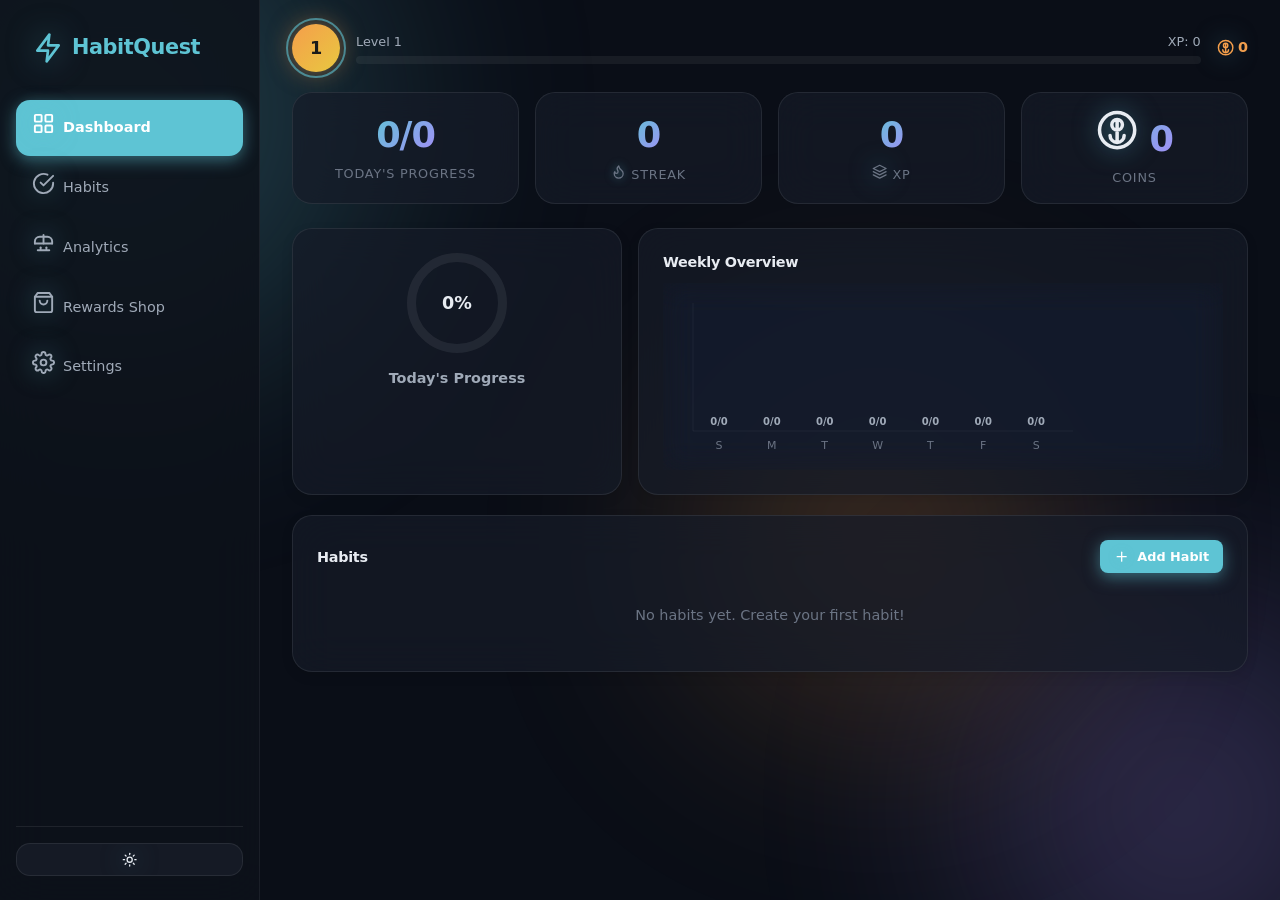
<file: index.html>
<!DOCTYPE html>
<html lang="en" dir="ltr" data-theme="dark">
    <head>
    <!-- ============================================================ -->
    <!-- 1. الأساسيات (Character Encoding, Viewport, Title)            -->
    <!-- ============================================================ -->
    <meta charset="UTF-8">
    <meta name="viewport" content="width=device-width, initial-scale=1.0, maximum-scale=5.0, viewport-fit=cover">
    <title>HabitQuest – Gamified Habit Tracker for Daily Goals &amp; Productivity</title>

    <!-- ============================================================ -->
    <!-- 2. تحسينات محركات البحث (SEO الأساسية)                       -->
    <!-- ============================================================ -->
    <meta name="description" content="HabitQuest is a free gamified habit tracker that helps you build daily routines, earn XP, level up, and stay motivated. Track habits, monitor streaks, and achieve your goals with rewards.">
    <meta name="keywords" content="habit tracker, gamified habit tracker, daily goals, productivity, self-improvement, streak tracker, XP, level up, rewards, habit building, routine planner, goal setting">
    <meta name="author" content="hadjer-ai-web">
    <meta name="robots" content="index, follow">
    <meta name="language" content="en">
    <meta name="revisit-after" content="7 days">
    <meta name="copyright" content="2026 HabitQuest">

    <!-- ============================================================ -->
    <!-- 3. الرابط الأساسي (Canonical) + الملفات التنظيمية            -->
    <!-- ============================================================ -->
    <link rel="canonical" href="https://habitquest-705.pages.dev/">
    <link rel="sitemap" type="application/xml" title="Sitemap" href="sitemap.xml">

    <!-- ============================================================ -->
    <!-- 4. ألوان الوضع (Theme Color)                                  -->
    <!-- ============================================================ -->
    <meta name="theme-color" content="#0a0e17" media="(prefers-color-scheme: dark)">
    <meta name="theme-color" content="#f5f6f8" media="(prefers-color-scheme: light)">

    <!-- ============================================================ -->
    <!-- 5. Open Graph (فيسبوك، واتساب، لينكد إن، تليجرام)            -->
    <!-- ============================================================ -->
    <meta property="og:type" content="website">
    <meta property="og:title" content="HabitQuest – Gamified Habit Tracker">
    <meta property="og:description" content="Track your habits with gamification: earn XP, level up, and unlock rewards. Start building better habits today!">
    <meta property="og:url" content="https://habitquest-705.pages.dev/">
    <meta property="og:image" content="https://habitquest-705.pages.dev/og-image.png">
    <meta property="og:image:width" content="1200">
    <meta property="og:image:height" content="630">
    <meta property="og:site_name" content="HabitQuest">
    <meta property="og:locale" content="en_US">

    <!-- ============================================================ -->
    <!-- 6. Twitter Cards                                             -->
    <!-- ============================================================ -->
    <meta name="twitter:card" content="summary_large_image">
    <meta name="twitter:title" content="HabitQuest – Gamified Habit Tracker">
    <meta name="twitter:description" content="Earn XP, level up, and build habits with HabitQuest. Your gamified daily routine companion.">
    <!-- ✅ تم التعديل: تغيير رابط الصورة إلى الرابط الجديد -->
    <meta name="twitter:image" content="https://habitquest-705.pages.dev/og-image.png">
    <meta name="twitter:site" content="@habitquest">

    <!-- ============================================================ -->
    <!-- 7. البيانات المنظمة (JSON-LD) – Schema.org                   -->
    <!-- ============================================================ -->
    <script type="application/ld+json">
    {
      "@context": "https://schema.org",
      "@type": "SoftwareApplication",
      "name": "HabitQuest",
      "description": "A gamified habit tracker that helps users build daily routines, earn XP, level up, and stay motivated with rewards.",
      "applicationCategory": ["ProductivityApplication", "GameApplication"],
      "operatingSystem": "All",
      "browserRequirements": "Requires JavaScript",
      "featureList": [
        "Offline-first Progressive Web App",
        "Gamified daily routine tracking with XP and levels",
        "Streak tracking",
        "Custom reward shop",
        "Multi-language support (English, French, Arabic) with RTL"
      ],
      "offers": {
        "@type": "Offer",
        "price": "0",
        "priceCurrency": "USD"
      },
      "author": {
        "@type": "Person",
        "name": "hadjer-ai-web"
      },
      "url": "https://habitquest-705.pages.dev/"
    }
    </script>

    <!-- ============================================================ -->
    <!-- 8. أيقونات الموقع (Favicon, PWA, Apple Touch)               -->
    <!-- ============================================================ -->
    <link rel="icon" href="favicon.ico" sizes="32x32">
    <link rel="icon" href="favicon.svg" type="image/svg+xml">
    <link rel="apple-touch-icon" href="apple-touch-icon.png">
    <link rel="manifest" href="manifest.json">

    <!-- ============================================================ -->
    <!-- 9. إعدادات iOS (عند تثبيت التطبيق على iPhone/iPad)           -->
    <!-- ============================================================ -->
    <meta name="apple-mobile-web-app-capable" content="yes">
    <meta name="apple-mobile-web-app-status-bar-style" content="black-translucent">
    <meta name="apple-mobile-web-app-title" content="HabitQuest">

    <!-- ============================================================ -->
    <!-- 10. تحسين الأداء: اتصال مسبق (Preconnect)                    -->
    <!-- ============================================================ -->
    <link rel="preconnect" href="https://fonts.googleapis.com">
    <link rel="preconnect" href="https://fonts.gstatic.com" crossorigin>
    <link rel="dns-prefetch" href="https://fonts.googleapis.com">
    <link rel="dns-prefetch" href="https://fonts.gstatic.com">

    <!-- ============================================================ -->
    <!-- 11. ملفات الأنماط (CSS)                                      -->
    <!-- ============================================================ -->
    <link rel="stylesheet" href="animations.css">
    <link rel="stylesheet" href="style.css">

    <!-- ============================================================ -->
    <!-- 12. ملفات الجافاسكريبت (JavaScript)                         -->
    <!-- ============================================================ -->
    <script src="script.js" defer></script>

</head>
<body>
    <div class="bg-ambient" aria-hidden="true">
        <div class="bg-orb"></div>
        <div class="bg-orb"></div>
        <div class="bg-orb"></div>
    </div>
    <div class="toast-container" id="toastContainer" role="status" aria-live="polite" aria-atomic="true"></div>
    <div id="modalRoot"></div>

    <div class="app-shell">
        <aside class="sidebar" id="sidebar">
            <div class="sidebar-logo">
                <span class="logo-icon-svg" id="logoIcon"></span>
                <span class="label-text">HabitQuest</span>
            </div>
            <nav class="sidebar-nav" id="sidebarNav"></nav>
            <div class="sidebar-footer">
    <button class="btn btn-sm btn-secondary" id="btnThemeToggle" style="width:100%;justify-content:center;" aria-label="Toggle theme"><span aria-hidden="true">🌓</span></button>
</div>
        </aside>

        

        <main class="main-content" id="mainContent"></main>
    </div>

</body>
</html>
</file>
<file: animations.css>
/* ================================================================
   HabitQuest — animations.css
   رسوم متحركة وتأثيرات احترافية تعتمد على متغيرات الموقع الأصلية
   (--accent, --bg-card, --text-primary, --shadow-glow, ...)
   تتكيف تلقائياً مع data-theme="dark" و data-theme="light"
   ================================================================ */

/* ----------------------------------------------------------------
   0. متغيرات مساعدة خاصة بالحركات (مبنية على متغيرات الموقع)
   ---------------------------------------------------------------- */
:root {
    --anim-fast: 0.2s;
    --anim-base: 0.5s;
    --anim-slow: 0.9s;
    --anim-ease: cubic-bezier(0.16, 1, 0.3, 1);
    --anim-bounce: cubic-bezier(0.175, 0.885, 0.32, 1.275);
    --anim-stagger-step: 60ms;
    --glow-color: var(--accent-glow, rgba(94,196,212,0.5));
}

/* ================================================================
   1. KEYFRAMES — تأثيرات الدخول (Entrance Animations)
   ================================================================ */

@keyframes hq-fade-in {
    from { opacity: 0; }
    to   { opacity: 1; }
}

@keyframes hq-slide-up {
    from {
        opacity: 0;
        transform: translateY(28px) scale(0.98);
        filter: blur(4px);
    }
    to {
        opacity: 1;
        transform: translateY(0) scale(1);
        filter: blur(0);
    }
}

@keyframes hq-slide-down {
    from {
        opacity: 0;
        transform: translateY(-20px);
    }
    to {
        opacity: 1;
        transform: translateY(0);
    }
}

@keyframes hq-scale-in {
    from {
        opacity: 0;
        transform: scale(0.85);
    }
    60% {
        opacity: 1;
        transform: scale(1.03);
    }
    to {
        opacity: 1;
        transform: scale(1);
    }
}

@keyframes hq-pop-in {
    0%   { opacity: 0; transform: scale(0.4) rotate(-6deg); }
    70%  { opacity: 1; transform: scale(1.08) rotate(2deg); }
    100% { opacity: 1; transform: scale(1) rotate(0deg); }
}

/* ================================================================
   2. KEYFRAMES — توهج، نبض، ارتفاع، اهتزاز
   ================================================================ */

@keyframes hq-glow-pulse {
    0%, 100% {
        box-shadow: 0 0 0 rgba(0,0,0,0), var(--shadow-md, 0 8px 28px rgba(0,0,0,0.16));
    }
    50% {
        box-shadow: 0 0 32px var(--glow-color), var(--shadow-md, 0 8px 28px rgba(0,0,0,0.16));
    }
}

@keyframes hq-badge-pulse {
    0%, 100% {
        transform: scale(1);
        box-shadow: 0 0 0 0 var(--glow-color);
    }
    50% {
        transform: scale(1.06);
        box-shadow: 0 0 0 10px transparent, 0 0 26px 4px var(--glow-color);
    }
}

@keyframes hq-ring-expand {
    0%   { transform: scale(0.9); opacity: 0.55; }
    100% { transform: scale(1.6); opacity: 0; }
}

@keyframes hq-btn-throb {
    0%, 100% { transform: scale(1); }
    50%      { transform: scale(1.045); }
}

@keyframes hq-icon-wiggle {
    0%, 100% { transform: rotate(0deg); }
    20%      { transform: rotate(-12deg); }
    40%      { transform: rotate(10deg); }
    60%      { transform: rotate(-6deg); }
    80%      { transform: rotate(4deg); }
}

@keyframes hq-icon-spin {
    from { transform: rotate(0deg); }
    to   { transform: rotate(360deg); }
}

@keyframes hq-icon-flutter {
    0%, 100% { transform: translateY(0) rotate(0deg); }
    25%      { transform: translateY(-2px) rotate(-4deg); }
    50%      { transform: translateY(0) rotate(0deg); }
    75%      { transform: translateY(2px) rotate(4deg); }
}

@keyframes hq-shake {
    10%, 90% { transform: translateX(-1px); }
    20%, 80% { transform: translateX(2px); }
    30%, 50%, 70% { transform: translateX(-4px); }
    40%, 60% { transform: translateX(4px); }
}

/* ================================================================
   3. KEYFRAMES — عناصر خلفية وخاصة بالموقع
   ================================================================ */

/* الكرات الخلفية العائمة */
@keyframes hq-orb-float {
    0%   { transform: translate(0, 0) scale(1); opacity: 0.55; }
    25%  { transform: translate(24px, -34px) scale(1.08); opacity: 0.7; }
    50%  { transform: translate(-14px, 18px) scale(0.94); opacity: 0.45; }
    75%  { transform: translate(-30px, -14px) scale(1.05); opacity: 0.65; }
    100% { transform: translate(0, 0) scale(1); opacity: 0.55; }
}

/* موجة الضوء المتحركة على شريط الخبرة */
@keyframes hq-xp-shimmer {
    0%   { transform: translateX(-100%); }
    100% { transform: translateX(220%); }
}

@keyframes hq-xp-grow {
    from { transform: scaleX(0); }
    to   { transform: scaleX(1); }
}

/* بريق (Shimmer) يمر على البطاقات */
@keyframes hq-card-shimmer {
    0%   { transform: translateX(-150%) skewX(-20deg); }
    100% { transform: translateX(250%) skewX(-20deg); }
}

/* نبض ضغط زر الإكمال */
@keyframes hq-complete-pulse {
    0%   { transform: scale(1); }
    35%  { transform: scale(0.86); }
    60%  { transform: scale(1.18); }
    100% { transform: scale(1); }
}

@keyframes hq-check-pop {
    0%   { transform: scale(0) rotate(-45deg); opacity: 0; }
    60%  { transform: scale(1.3) rotate(8deg); opacity: 1; }
    100% { transform: scale(1) rotate(0deg); opacity: 1; }
}

@keyframes hq-streak-flame {
    0%, 100% { transform: scale(1) translateY(0); filter: drop-shadow(0 0 2px var(--glow-color)); }
    50%      { transform: scale(1.12) translateY(-1px); filter: drop-shadow(0 0 8px var(--glow-color)); }
}

/* توست يدخل وينزلق */
@keyframes hq-toast-in {
    from { opacity: 0; transform: translateY(16px) scale(0.9); }
    to   { opacity: 1; transform: translateY(0) scale(1); }
}

/* توهج زجاجي متحرك للـ backdrop-filter */
@keyframes hq-glass-sheen {
    0%, 100% { backdrop-filter: blur(14px) saturate(140%); }
    50%      { backdrop-filter: blur(18px) saturate(180%); }
}

@keyframes hq-border-glow {
    0%, 100% { border-color: var(--border, rgba(255,255,255,0.08)); }
    50%      { border-color: var(--accent); }
}

/* ================================================================
   4. تأثيرات الدخول عند التحميل / التمرير
   ================================================================ */

.hq-fade-in {
    animation: hq-fade-in var(--anim-base) var(--anim-ease) both;
}

.hq-slide-up,
.card,
.stat-card {
    animation: hq-slide-up var(--anim-base) var(--anim-ease) both;
    will-change: transform, opacity;
}

.hq-scale-in {
    animation: hq-scale-in var(--anim-base) var(--anim-bounce) both;
    will-change: transform, opacity;
}

.hq-pop-in {
    animation: hq-pop-in var(--anim-base) var(--anim-bounce) both;
    will-change: transform, opacity;
}

/* عناصر تُكشَف عند دخولها الشاشة عبر IntersectionObserver
   (أضف class="hq-reveal" في HTML/JS، وأضف "is-visible" عند التقاطع) */
.hq-reveal {
    opacity: 0;
    transform: translateY(24px);
    transition: opacity var(--anim-slow) var(--anim-ease),
                transform var(--anim-slow) var(--anim-ease);
    will-change: transform, opacity;
}
.hq-reveal.is-visible {
    opacity: 1;
    transform: translateY(0);
}

/* ---- تأثير متدرج (Staggered) لعناصر الهابيت ---- */
.habit-list .habit-item {
    opacity: 0;
    animation: hq-slide-up var(--anim-base) var(--anim-ease) forwards;
    will-change: transform, opacity;
}
.habit-list .habit-item:nth-child(1)  { animation-delay: calc(var(--anim-stagger-step) * 1); }
.habit-list .habit-item:nth-child(2)  { animation-delay: calc(var(--anim-stagger-step) * 2); }
.habit-list .habit-item:nth-child(3)  { animation-delay: calc(var(--anim-stagger-step) * 3); }
.habit-list .habit-item:nth-child(4)  { animation-delay: calc(var(--anim-stagger-step) * 4); }
.habit-list .habit-item:nth-child(5)  { animation-delay: calc(var(--anim-stagger-step) * 5); }
.habit-list .habit-item:nth-child(6)  { animation-delay: calc(var(--anim-stagger-step) * 6); }
.habit-list .habit-item:nth-child(7)  { animation-delay: calc(var(--anim-stagger-step) * 7); }
.habit-list .habit-item:nth-child(8)  { animation-delay: calc(var(--anim-stagger-step) * 8); }
.habit-list .habit-item:nth-child(9)  { animation-delay: calc(var(--anim-stagger-step) * 9); }
.habit-list .habit-item:nth-child(10) { animation-delay: calc(var(--anim-stagger-step) * 10); }
.habit-list .habit-item:nth-child(n+11) { animation-delay: calc(var(--anim-stagger-step) * 11); }

/* تدرّج مماثل لبطاقات الإحصائيات */
.stats-grid .stat-card:nth-child(1) { animation-delay: 0ms; }
.stats-grid .stat-card:nth-child(2) { animation-delay: 80ms; }
.stats-grid .stat-card:nth-child(3) { animation-delay: 160ms; }
.stats-grid .stat-card:nth-child(4) { animation-delay: 240ms; }
.stats-grid .stat-card:nth-child(5) { animation-delay: 320ms; }
.stats-grid .stat-card:nth-child(6) { animation-delay: 400ms; }

/* ================================================================
   5. البطاقات (Cards) — ارتفاع خفيف + توهج حدودي + Shimmer
   ================================================================ */

.card,
.stat-card {
    position: relative;
    overflow: hidden;
    transition: transform var(--anim-fast) var(--anim-ease),
                box-shadow var(--anim-fast) var(--anim-ease),
                border-color var(--anim-fast) var(--anim-ease);
    will-change: transform, box-shadow;
}

.card::before,
.stat-card::before {
    content: "";
    position: absolute;
    inset: 0;
    top: 0;
    left: -60%;
    width: 40%;
    height: 100%;
    pointer-events: none;
    background: linear-gradient(
        100deg,
        transparent 0%,
        rgba(255,255,255,0.16) 45%,
        var(--glow-color) 50%,
        rgba(255,255,255,0.16) 55%,
        transparent 100%
    );
    transform: translateX(-150%) skewX(-20deg);
    opacity: 0;
    transition: opacity var(--anim-fast) ease;
}

.card:hover,
.stat-card:hover,
.card-glow:hover {
    transform: translateY(-6px) scale(1.012);
    border-color: var(--accent);
    box-shadow: var(--shadow-lg, 0 16px 48px rgba(0,0,0,0.22)),
                0 0 0 1px var(--accent) inset,
                0 0 28px var(--glow-color);
}

.card:hover::before,
.stat-card:hover::before {
    opacity: 1;
    animation: hq-card-shimmer 1.1s var(--anim-ease);
}

.card:active,
.stat-card:active {
    transform: translateY(-2px) scale(0.995);
}

/* حاويات زجاجية (Glassmorphism) مع توهج متحرك */
.modal,
.card-glow,
.chart-container {
    backdrop-filter: blur(14px) saturate(140%);
    -webkit-backdrop-filter: blur(14px) saturate(140%);
}

.card-glow {
    animation: hq-glass-sheen 4s ease-in-out infinite;
    will-change: backdrop-filter;
}

/* ================================================================
   6. الأزرار (Buttons)
   ================================================================ */

.btn,
.btn-primary,
.btn-secondary,
.btn-icon {
    position: relative;
    overflow: hidden;
    transition: transform var(--anim-fast) var(--anim-ease),
                box-shadow var(--anim-fast) var(--anim-ease),
                filter var(--anim-fast) var(--anim-ease),
                background-color var(--anim-fast) var(--anim-ease);
    will-change: transform, box-shadow;
}

.btn-primary:hover,
.btn-secondary:hover,
.btn:hover {
    transform: translateY(-2px);
    filter: brightness(1.08);
    box-shadow: 0 6px 20px var(--glow-color);
}

.btn-primary:hover {
    animation: hq-btn-throb 1.4s var(--anim-ease) infinite;
}

.btn-primary:active,
.btn-secondary:active,
.btn:active,
.btn-sm:active,
.btn-xs:active {
    transform: translateY(0) scale(0.94);
    filter: brightness(0.96);
}

/* موجة نقر دائرية (ripple) خفيفة عبر توهج شعاعي */
.btn::after,
.btn-primary::after,
.btn-secondary::after {
    content: "";
    position: absolute;
    inset: 0;
    border-radius: inherit;
    background: radial-gradient(circle, var(--glow-color) 0%, transparent 70%);
    opacity: 0;
    transform: scale(0.5);
    transition: opacity var(--anim-fast) ease, transform var(--anim-fast) ease;
    pointer-events: none;
}
.btn:active::after,
.btn-primary:active::after,
.btn-secondary:active::after {
    opacity: 0.55;
    transform: scale(1.4);
    transition: opacity 0.5s ease, transform 0.5s ease;
}

.btn-icon {
    border-radius: var(--radius-full, 9999px);
}
.btn-icon:hover {
    box-shadow: 0 0 16px var(--glow-color);
}
.btn-icon:hover .icon-svg svg {
    animation: hq-icon-wiggle 0.6s var(--anim-ease);
}

/* ================================================================
   7. أيقونات SVG — دوران / رفرفة / اهتزاز خفيف
   ================================================================ */

.icon-svg svg {
    transition: transform var(--anim-fast) var(--anim-ease),
                filter var(--anim-fast) var(--anim-ease);
    will-change: transform;
}

/* رفرفة خفيفة افتراضية عند تمرير الفأرة فوق أي أيقونة */
.icon-svg:hover svg {
    filter: drop-shadow(0 0 6px var(--icon-glow, var(--glow-color)));
    animation: hq-icon-flutter 0.9s ease-in-out infinite;
}

/* أيقونات التنقل الجانبي: دوران بسيط */
.nav-icon svg,
.sidebar-nav .icon-svg svg {
    transition: transform var(--anim-fast) var(--anim-bounce);
}
.sidebar-nav a:hover .icon-svg svg,
.nav-icon:hover svg {
    transform: rotate(-8deg) scale(1.12);
}
.sidebar-nav a.active .icon-svg svg {
    animation: hq-icon-spin 0.6s var(--anim-ease);
}

/* أيقونة الشعار: دوران بطيء مستمر عند التحويم */
.logo-icon-svg:hover svg {
    animation: hq-icon-spin 1.4s linear infinite;
}

/* أيقونات المتجر: اهتزاز جذاب */
.shop-icon:hover svg {
    animation: hq-icon-wiggle 0.55s ease-in-out;
}

/* ================================================================
   8. شريط الخبرة (XP Bar) — موجة ضوء متحركة
   ================================================================ */

.xp-bar-outer {
    position: relative;
    overflow: hidden;
    background: var(--xp-bar-bg);
    border-radius: var(--radius-full, 9999px);
}

.xp-bar-inner {
    position: relative;
    overflow: hidden;
    transform-origin: left center;
    animation: hq-xp-grow 1s var(--anim-ease) both;
    background: linear-gradient(90deg, var(--accent), var(--accent2, var(--accent)));
    will-change: transform;
}

.xp-bar-inner::after {
    content: "";
    position: absolute;
    top: 0;
    left: 0;
    width: 40%;
    height: 100%;
    background: linear-gradient(
        90deg,
        transparent 0%,
        rgba(255,255,255,0.55) 50%,
        transparent 100%
    );
    animation: hq-xp-shimmer 2.2s linear infinite;
    will-change: transform;
}

/* ================================================================
   9. الكرات الخلفية (Orbs) — طفو حر
   ================================================================ */

.bg-orb {
    will-change: transform, opacity;
    animation: hq-orb-float 14s ease-in-out infinite;
}
.bg-orb:nth-of-type(2n) {
    animation-duration: 18s;
    animation-direction: reverse;
}
.bg-orb:nth-of-type(3n) {
    animation-duration: 22s;
    animation-delay: -4s;
}
.bg-orb:nth-of-type(4n) {
    animation-duration: 16s;
    animation-delay: -8s;
}

/* ================================================================
   10. مستوى (Level Badge) — نبض مستمر
   ================================================================ */

.level-badge {
    position: relative;
    animation: hq-badge-pulse 2.6s ease-in-out infinite;
    will-change: transform, box-shadow;
}

/* حلقة تتمدد وتتلاشى حول الشارة */
.level-badge::after {
    content: "";
    position: absolute;
    inset: -6px;
    border-radius: inherit;
    border: 2px solid var(--accent);
    opacity: 0.6;
    animation: hq-ring-expand 2.6s ease-out infinite;
    pointer-events: none;
}

/* حلقات التقدّم الدائرية (ring-container) */
.ring-container circle,
.ring-container .ring-value {
    transition: stroke-dashoffset 0.8s var(--anim-ease);
}

/* ================================================================
   11. عناصر الهابيت (Habit Items) — تفاعل + تأكيد الإنجاز
   ================================================================ */

.habit-item {
    transition: transform var(--anim-fast) var(--anim-ease),
                background-color var(--anim-fast) var(--anim-ease),
                box-shadow var(--anim-fast) var(--anim-ease);
    will-change: transform;
}
.habit-item:hover {
    transform: translateX(-4px);
    box-shadow: 0 4px 18px var(--glow-color);
}
[dir="rtl"] .habit-item:hover {
    transform: translateX(4px);
}

.habit-streak {
    display: inline-flex;
    will-change: transform, filter;
}
.habit-streak svg,
.habit-streak .icon-svg svg {
    animation: hq-streak-flame 1.8s ease-in-out infinite;
}

/* زر التأكيد داخل الهابيت */
.habit-check {
    transition: transform var(--anim-fast) var(--anim-bounce),
                background-color var(--anim-fast) ease,
                box-shadow var(--anim-fast) ease;
    will-change: transform;
}
.habit-check:hover {
    transform: scale(1.12);
    box-shadow: 0 0 14px var(--glow-color);
}
.habit-check:active,
.habit-check.checked {
    animation: hq-complete-pulse 0.5s var(--anim-bounce);
}
.habit-check.checked svg {
    animation: hq-check-pop 0.45s var(--anim-bounce) both;
}

.habit-actions .btn-icon,
.habit-actions .btn-xs {
    transition: transform var(--anim-fast) var(--anim-ease), opacity var(--anim-fast) ease;
}
.habit-item:hover .habit-actions .btn-icon,
.habit-item:hover .habit-actions .btn-xs {
    transform: translateY(-2px);
}

/* ================================================================
   12. أزرار الحفظ / الإلغاء داخل المودال
   ================================================================ */

.modal {
    animation: hq-scale-in var(--anim-base) var(--anim-bounce) both;
}
.modal-body {
    animation: hq-fade-in var(--anim-base) var(--anim-ease) 0.05s both;
}
.modal-save:hover {
    animation: hq-btn-throb 1.2s ease-in-out infinite;
}
.modal-cancel:hover {
    filter: brightness(0.94);
}

/* اهتزاز تنبيهي عند وجود خطأ (أضف class="hq-error" عبر JS) */
.hq-error {
    animation: hq-shake 0.45s ease-in-out;
    border-color: var(--danger) !important;
}

/* ================================================================
   13. التوست (Toast Notifications)
   ================================================================ */

.toast-container > * {
    animation: hq-toast-in var(--anim-fast) var(--anim-bounce) both;
}

/* ================================================================
   14. مخططات (Charts) — ظهور تدريجي للأعمدة
   ================================================================ */

.bar-chart-bar {
    transform-origin: bottom;
    animation: hq-scale-in var(--anim-base) var(--anim-ease) both;
    will-change: transform, opacity;
}
.bar-chart-bar:hover {
    filter: brightness(1.15);
    box-shadow: 0 0 14px var(--glow-color);
}

.stat-value {
    display: inline-block;
    transition: transform var(--anim-fast) var(--anim-ease);
}
.stat-card:hover .stat-value {
    transform: scale(1.05);
    text-shadow: 0 0 18px var(--glow-color);
}

/* ================================================================
   15. توهج حدودي متحرك عام (قابل للتطبيق على أي عنصر)
   ================================================================ */

.hq-border-glow {
    animation: hq-border-glow 2.4s ease-in-out infinite;
}

.hq-glow-pulse {
    animation: hq-glow-pulse 2.4s ease-in-out infinite;
}

/* ================================================================
   16. إمكانية الوصول — احترام تفضيل تقليل الحركة
   ================================================================ */

@media (prefers-reduced-motion: reduce) {
    *,
    *::before,
    *::after {
        animation-duration: 0.001ms !important;
        animation-iteration-count: 1 !important;
        transition-duration: 0.001ms !important;
        scroll-behavior: auto !important;
    }

    .bg-orb,
    .level-badge,
    .level-badge::after,
    .xp-bar-inner::after,
    .card-glow,
    .habit-streak svg {
        animation: none !important;
    }

    .hq-reveal {
        opacity: 1;
        transform: none;
    }
}
</file>
<file: style.css>
/* ================================================================
           HabitQuest — Design System (v2)
           ================================================================
           نظام تصميم موحّد قائم على المتغيرات (Design Tokens)، منظّم في
           طبقات: Settings → Reset → Layout → Components → Utilities → Media.
           جميع أصناف الـ HTML الأصلية محفوظة بدون تغيير (card, btn, habit-item...)
           حتى يعمل الملف كبديل مباشر لوسم <style> الحالي دون كسر أي جافاسكريبت
           يعتمد على أسماء تلك الأصناف.
           يدعم: Glassmorphism مع fallback، Dark/Light Mode، WCAG 2.1 AA،
           تباعد وخطوط موحّدة عبر متغيرات، وتعليقات توضيحية لكل قسم.
           ================================================================ */

        /* ================================================================
           SECTION 1: DESIGN TOKENS — المتغيرات العامة
           ================================================================ */

        :root {
            /* ---- 1.1 الخطوط ---- */
            --font-primary: 'Segoe UI', system-ui, -apple-system, BlinkMacSystemFont, sans-serif;
            --font-arabic: 'Segoe UI', 'Arabic Typesetting', 'Traditional Arabic', Tahoma, sans-serif;
            --font-mono: 'SF Mono', 'Cascadia Code', 'Consolas', monospace;

            /* ---- 1.2 أحجام الخط (Type Scale) ---- */
            --font-size-xs: 0.72rem;
            --font-size-sm: 0.8rem;
            --font-size-md: 0.9rem;
            --font-size-base: 0.95rem;
            --font-size-lg: 1.1rem;
            --font-size-xl: 1.2rem;
            --font-size-2xl: 1.3rem;
            --font-size-3xl: 2.2rem;
            --line-height-base: 1.5;

            /* ---- 1.3 نظام التباعد (Spacing Scale) ---- */
            --spacing-xs: 4px;
            --spacing-sm: 8px;
            --spacing-md: 16px;
            --spacing-lg: 24px;
            --spacing-xl: 32px;
            --spacing-2xl: 48px;
            --space-card-padding: var(--spacing-lg) var(--spacing-lg);
            --space-item-gap: var(--spacing-sm);
            --space-section-gap: var(--spacing-lg);

            /* ---- 1.4 الانحناءات (Radius) ---- */
            --radius-sm: 8px;
            --radius-md: 14px;
            --radius-lg: 20px;
            --radius-xl: 28px;
            --radius-full: 9999px;

            /* ---- 1.5 الظلال (Elevation) ---- */
            --shadow-xs: 0 1px 3px rgba(0, 0, 0, 0.08);
            --shadow-sm: 0 4px 12px rgba(0, 0, 0, 0.1);
            --shadow-md: 0 8px 28px rgba(0, 0, 0, 0.16);
            --shadow-lg: 0 16px 48px rgba(0, 0, 0, 0.22);
            --shadow-glow: 0 0 40px rgba(99, 200, 220, 0.35);

            /* ---- 1.6 الانتقالات (Motion) ---- */
            --transition-fast: 0.15s cubic-bezier(0.4, 0, 0.2, 1);
            --transition-smooth: 0.3s cubic-bezier(0.4, 0, 0.2, 1);
            --transition-bounce: 0.45s cubic-bezier(0.175, 0.885, 0.32, 1.275);
            --transition-theme: background-color 0.4s ease, color 0.4s ease,
                border-color 0.4s ease, box-shadow 0.4s ease;

            /* ---- 1.7 الزجاجية (Glassmorphism tokens) ---- */
            --glass-bg: rgba(255, 255, 255, 0.06);
            --glass-border: rgba(255, 255, 255, 0.12);
            --glass-bg-light: rgba(255, 255, 255, 0.7);
            --glass-border-light: rgba(0, 0, 0, 0.08);
            --glass-blur: 20px;
            --glass-blur-strong: 24px;
            --glass-blur-soft: 16px;

            /* ---- 1.8 طبقات (Z-index) ---- */
            --z-sidebar: 10;
            --z-modal: 100;
            --z-toast: 200;
            --z-confetti: 300;
        }

        /* ================================================================
           SECTION 2: الثيمات — Dark / Light Mode
           ================================================================ */

        [data-theme="dark"] {
            --bg-primary: #0a0e17;
            --bg-secondary: #111620;
            --bg-tertiary: #181d28;
            --bg-card: #151a25;
            --bg-glass: rgba(22, 28, 40, 0.7);
            --bg-input: #1a1f2b;
            --text-primary: #e8ecf2;
            --text-secondary: #a0aab8;
            --text-tertiary: #6b7484;
            --accent: #5ec4d4;
            --accent-glow: rgba(94, 196, 212, 0.5);
            --accent2: #a78bfa;
            --accent3: #f59e4b;
            --accent4: #ef6b8c;
            --success: #34d399;
            --warning: #fbbf24;
            --danger: #f87171;
            --border: rgba(255, 255, 255, 0.08);
            --border-strong: rgba(255, 255, 255, 0.15);
            --xp-bar-bg: rgba(255, 255, 255, 0.06);
            --ring-bg: rgba(255, 255, 255, 0.07);
            --chart-grid: rgba(255, 255, 255, 0.05);
            --overlay: rgba(0, 0, 0, 0.6);
            --nav-bg: rgba(14, 18, 26, 0.85);
            --nav-border: rgba(255, 255, 255, 0.06);
            --icon-glow: var(--accent-glow);
            --glass-fallback-bg: #151c28;
            --nav-fallback-bg: #10141d;
        }

        [data-theme="light"] {
            --bg-primary: #f5f6f8;
            --bg-secondary: #ffffff;
            --bg-tertiary: #edf0f4;
            --bg-card: #ffffff;
            --bg-glass: rgba(255, 255, 255, 0.75);
            --bg-input: #f1f3f6;
            --text-primary: #1a1d24;
            --text-secondary: #5a6070;
            --text-tertiary: #8b92a0;
            --accent: #2d9daa;
            --accent-glow: rgba(45, 157, 170, 0.4);
            --accent2: #7c5ce7;
            --accent3: #e88a30;
            --accent4: #d94a6e;
            --success: #10b981;
            --warning: #e5a50a;
            --danger: #e85353;
            --border: rgba(0, 0, 0, 0.06);
            --border-strong: rgba(0, 0, 0, 0.12);
            --xp-bar-bg: rgba(0, 0, 0, 0.05);
            --ring-bg: rgba(0, 0, 0, 0.05);
            --chart-grid: rgba(0, 0, 0, 0.04);
            --overlay: rgba(0, 0, 0, 0.35);
            --nav-bg: rgba(255, 255, 255, 0.88);
            --nav-border: rgba(0, 0, 0, 0.06);
            --icon-glow: rgba(45, 157, 170, 0.3);
            --glass-fallback-bg: #ffffff;
            --nav-fallback-bg: #f8f9fb;
        }

        /* ================================================================
           SECTION 3: RESET / NORMALIZE — الأساسيات
           ================================================================ */

        *,
        *::before,
        *::after {
            box-sizing: border-box;
            margin: 0;
            padding: 0;
        }

        html {
            font-size: 16px;
            -webkit-font-smoothing: antialiased;
            -moz-osx-font-smoothing: grayscale;
            scroll-behavior: smooth;
        }

        body {
            font-family: var(--font-primary);
            font-size: var(--font-size-md);
            line-height: var(--line-height-base);
            background: var(--bg-primary);
            color: var(--text-primary);
            min-height: 100vh;
            min-height: 100dvh;
            transition: var(--transition-theme);
            overflow-x: hidden;
            -webkit-tap-highlight-color: transparent;
            touch-action: manipulation;
        }

        [dir="rtl"] body {
            font-family: var(--font-arabic);
        }

        h1,
        h2,
        h3,
        h4,
        h5,
        h6 {
            font-weight: 700;
            line-height: 1.25;
            color: var(--text-primary);
            letter-spacing: -0.02em;
        }
        h3 {
            font-size: var(--font-size-xl);
            margin-bottom: var(--spacing-md);
        }
        p {
            color: var(--text-secondary);
        }
        button,
        input,
        select,
        textarea {
            font: inherit;
            color: inherit;
        }
        a {
            color: var(--accent);
            text-decoration: none;
        }

        ::-webkit-scrollbar {
            width: 8px;
            height: 8px;
        }
        ::-webkit-scrollbar-track {
            background: transparent;
        }
        ::-webkit-scrollbar-thumb {
            background: var(--border-strong);
            border-radius: var(--radius-full);
        }

        /* ================================================================
           SECTION 4: UTILITY MIX-IN CLASSES
           ================================================================ */

        .glass-surface {
            background: var(--glass-fallback-bg);
            border: 1px solid var(--border);
        }
        @supports (backdrop-filter: blur(1px)) or (-webkit-backdrop-filter: blur(1px)) {
            .glass-surface {
                background: var(--bg-glass);
                backdrop-filter: blur(var(--glass-blur));
                -webkit-backdrop-filter: blur(var(--glass-blur));
            }
        }

        /* ================================================================
           SECTION 5: LAYOUT — التخطيط العام
           ================================================================ */

        .bg-ambient {
            position: fixed;
            inset: 0;
            pointer-events: none;
            z-index: 0;
            overflow: hidden;
        }

        .bg-orb {
            position: absolute;
            border-radius: 50%;
            filter: blur(120px);
            opacity: 0.25;
            animation: orbFloat 18s ease-in-out infinite;
            will-change: transform;
        }
        .bg-orb:nth-child(1) {
            width: 500px;
            height: 500px;
            background: var(--accent);
            top: -15%;
            left: -10%;
            animation-delay: 0s;
        }
        .bg-orb:nth-child(2) {
            width: 400px;
            height: 400px;
            background: var(--accent2);
            bottom: -12%;
            right: -8%;
            animation-delay: -6s;
            animation-duration: 22s;
        }
        .bg-orb:nth-child(3) {
            width: 350px;
            height: 350px;
            background: var(--accent3);
            top: 40%;
            left: 55%;
            animation-delay: -10s;
            animation-duration: 20s;
        }

        @keyframes orbFloat {
            0%,
            100% {
                transform: translate(0, 0) scale(1);
            }
            25% {
                transform: translate(60px, -40px) scale(1.08);
            }
            50% {
                transform: translate(-30px, 50px) scale(0.94);
            }
            75% {
                transform: translate(-50px, -30px) scale(1.05);
            }
        }

        .app-shell {
            position: relative;
            z-index: 1;
            display: flex;
            min-height: 100vh;
            min-height: 100dvh;
        }

        /* ---- 5.1 الشريط الجانبي (Sidebar) ---- */
        .sidebar {
            width: 260px;
            flex-shrink: 0;
            background: var(--nav-fallback-bg);
            border-right: 1px solid var(--nav-border);
            display: flex;
            flex-direction: column;
            padding: var(--spacing-lg) var(--spacing-md);
            position: sticky;
            top: 0;
            height: 100vh;
            height: 100dvh;
            z-index: var(--z-sidebar);
            transition: width 0.4s cubic-bezier(0.22, 1, 0.36, 1),
                background 0.3s ease,
                padding 0.3s ease;
            overflow: hidden;
        }
        @supports (backdrop-filter: blur(1px)) or (-webkit-backdrop-filter: blur(1px)) {
            .sidebar {
                background: var(--nav-bg);
                backdrop-filter: blur(var(--glass-blur-strong));
                -webkit-backdrop-filter: blur(var(--glass-blur-strong));
            }
        }

        .sidebar-logo {
            display: flex;
            align-items: center;
            gap: var(--spacing-sm);
            padding: var(--spacing-sm) var(--spacing-md);
            margin-bottom: 28px;
            font-weight: 700;
            font-size: var(--font-size-2xl);
            letter-spacing: -0.02em;
            color: var(--accent);
        }

        .sidebar-nav {
            flex: 1;
            display: flex;
            flex-direction: column;
            gap: var(--spacing-xs);
        }
        .sidebar-nav button {
            display: flex;
            align-items: center;
            gap: var(--spacing-sm);
            padding: 12px var(--spacing-md);
            border: none;
            background: transparent;
            color: var(--text-secondary);
            border-radius: var(--radius-md);
            cursor: pointer;
            font-size: var(--font-size-md);
            font-family: inherit;
            transition: all var(--transition-fast);
            text-align: left;
            width: 100%;
            position: relative;
        }
        [dir="rtl"] .sidebar-nav button {
            text-align: right;
        }
        .sidebar-nav button:hover {
            background: var(--glass-bg);
            color: var(--text-primary);
        }
        .sidebar-nav button.active {
            background: var(--accent);
            color: #fff;
            font-weight: 600;
            box-shadow: 0 4px 16px var(--accent-glow);
        }
        .sidebar-nav button .nav-icon {
            font-size: var(--font-size-xl);
            flex-shrink: 0;
        }

        .sidebar-footer {
            padding-top: var(--spacing-md);
            border-top: 1px solid var(--border);
            display: flex;
            flex-direction: column;
            gap: 6px;
        }

        /* ---- وضع الشريط الجانبي المطوي ---- */
        .sidebar.collapsed {
            width: 70px;
            padding: var(--spacing-md) var(--spacing-sm);
        }
        .sidebar.collapsed .label-text {
            opacity: 0;
            transform: scale(0.8);
            width: 0;
            margin: 0;
            display: inline-block;
        }
        .sidebar.collapsed .sidebar-logo {
            justify-content: center;
        }
        .sidebar.collapsed .sidebar-nav button,
        .sidebar.collapsed .sidebar-footer .btn {
            justify-content: center;
            padding: 10px 0;
        }
        
        
        /* تحسين إخفاء النصوص */
        .sidebar .label-text {
            transition: opacity 0.25s ease, transform 0.25s ease, width 0.3s ease;
            white-space: nowrap;
            opacity: 1;
            transform: scale(1);
            width: auto;
            overflow: hidden;
        }

       
        /* ---- خاصية التوسيع عند تمرير الماوس (Hover) ---- */
        .sidebar.collapsed:hover {
            width: 260px !important;
        }

        .sidebar.collapsed:hover .label-text {
            opacity: 1 !important;
            transform: scale(1) !important;
            width: auto !important;
            margin-left: 8px;
        }

        .sidebar.collapsed:hover .sidebar-nav button {
            justify-content: flex-start;
            padding: 12px var(--spacing-md);
        }

        .sidebar.collapsed:hover .sidebar-logo {
            justify-content: flex-start;
        }

        .sidebar.collapsed:hover .sidebar-nav button:hover::after {
            display: none;
        }

        /* تلميح (tooltip) يظهر عند تمرير الفأرة في الوضع المطوي (عند عدم الهوفر) */
        /* تم تعديل هذه القاعدة لتطبيقها فقط على الأجهزة المزودة بفأرة (hover) */
        @media (hover: hover) {
            .sidebar.collapsed .sidebar-nav button:hover::after {
                content: attr(data-tooltip);
                position: absolute;
                left: 100%;
                top: 50%;
                transform: translateY(-50%);
                background: var(--bg-card);
                color: var(--text-primary);
                padding: var(--spacing-xs) 10px;
                border-radius: var(--radius-sm);
                font-size: var(--font-size-sm);
                white-space: nowrap;
                border: 1px solid var(--border);
                margin-left: var(--spacing-sm);
                z-index: 20;
            }
            .sidebar.collapsed:hover .sidebar-nav button:hover::after {
                display: none;
            }
        }

        /* ---- 5.2 المحتوى الرئيسي ---- */
        .main-content {
            flex: 1;
            padding: var(--spacing-lg) var(--spacing-xl) var(--spacing-2xl);
            overflow-y: auto;
            max-height: 100vh;
            max-height: 100dvh;
        }

        .page {
            display: none;
            animation: fadeSlideIn 0.35s cubic-bezier(0.4, 0, 0.2, 1);
        }
        .page.active {
            display: block;
        }
        @keyframes fadeSlideIn {
            from {
                opacity: 0;
                transform: translateY(16px);
            }
            to {
                opacity: 1;
                transform: translateY(0);
            }
        }

        /* ---- 5.3 الشبكات (Grids) ---- */
        .stats-grid {
            display: grid;
            grid-template-columns: repeat(auto-fit, minmax(180px, 1fr));
            gap: var(--spacing-md);
            margin-bottom: var(--spacing-lg);
        }

        .shop-grid {
            display: grid;
            grid-template-columns: repeat(auto-fill, minmax(220px, 1fr));
            gap: 14px;
        }

        /* ================================================================
           SECTION 6: COMPONENTS — المكوّنات
           ================================================================ */

        /* ---- 6.1 البطاقات (Card) ---- */
        .card {
            background: var(--glass-fallback-bg);
            border: 1px solid var(--border);
            border-radius: var(--radius-lg);
            padding: var(--space-card-padding);
            box-shadow: var(--shadow-sm);
            transition: all var(--transition-smooth);
            position: relative;
            overflow: hidden;
        }
        @supports (backdrop-filter: blur(1px)) or (-webkit-backdrop-filter: blur(1px)) {
            .card {
                background: var(--bg-glass);
                backdrop-filter: blur(var(--glass-blur));
                -webkit-backdrop-filter: blur(var(--glass-blur));
            }
        }
        .card:hover {
            border-color: var(--border-strong);
            box-shadow: var(--shadow-md);
        }

        .card-glow {
            position: absolute;
            top: -50%;
            left: -50%;
            width: 200%;
            height: 200%;
            background: radial-gradient(circle at center, var(--accent-glow), transparent 70%);
            opacity: 0;
            pointer-events: none;
            transition: opacity var(--transition-smooth);
        }
        .card:hover .card-glow {
            opacity: 0.06;
        }

        /* ---- 6.2 بطاقات الإحصائيات (Stat Card) ---- */
        .stat-card {
            background: var(--glass-fallback-bg);
            border: 1px solid var(--border);
            border-radius: var(--radius-lg);
            padding: var(--spacing-md) var(--spacing-lg);
            text-align: center;
            transition: all var(--transition-smooth);
        }
        @supports (backdrop-filter: blur(1px)) or (-webkit-backdrop-filter: blur(1px)) {
            .stat-card {
                background: var(--bg-glass);
                backdrop-filter: blur(var(--glass-blur));
                -webkit-backdrop-filter: blur(var(--glass-blur));
            }
        }
        .stat-card .stat-value {
            font-size: var(--font-size-3xl);
            font-weight: 800;
            letter-spacing: -0.03em;
            background: linear-gradient(135deg, var(--accent), var(--accent2));
            -webkit-background-clip: text;
            -webkit-text-fill-color: transparent;
            background-clip: text;
        }
        .stat-card .stat-label {
            font-size: var(--font-size-sm);
            color: var(--text-tertiary);
            text-transform: uppercase;
            letter-spacing: 0.06em;
            margin-top: 2px;
        }

        /* ---- 6.3 قائمة العادات (Habit List / Item) ---- */
        .habit-list {
            display: flex;
            flex-direction: column;
            gap: var(--space-item-gap);
        }

        .habit-item {
            display: flex;
            align-items: center;
            gap: 14px;
            padding: 14px var(--spacing-lg);
            background: var(--glass-fallback-bg);
            border: 1px solid var(--border);
            border-radius: var(--radius-md);
            cursor: pointer;
            transition: all var(--transition-fast);
            position: relative;
            user-select: none;
        }
        @supports (backdrop-filter: blur(1px)) or (-webkit-backdrop-filter: blur(1px)) {
            .habit-item {
                background: var(--bg-glass);
                backdrop-filter: blur(var(--glass-blur-soft));
                -webkit-backdrop-filter: blur(var(--glass-blur-soft));
            }
        }
        .habit-item:hover {
            border-color: var(--border-strong);
            transform: translateY(-1px);
            box-shadow: var(--shadow-sm);
        }
        .habit-item:active {
            transform: scale(0.985);
            transition: transform 0.08s ease;
        }

        .habit-check {
            width: 28px;
            height: 28px;
            border-radius: 50%;
            border: 2px solid var(--border-strong);
            flex-shrink: 0;
            display: flex;
            align-items: center;
            justify-content: center;
            transition: all var(--transition-bounce);
            font-size: var(--font-size-md);
            background: transparent;
        }
        .habit-check.done {
            background: var(--success);
            border-color: var(--success);
            box-shadow: 0 0 18px rgba(52, 211, 153, 0.45);
        }

        .habit-info {
            flex: 1;
            min-width: 0;
        }
        .habit-name {
            font-weight: 600;
            font-size: var(--font-size-base);
            color: var(--text-primary);
            white-space: nowrap;
            overflow: hidden;
            text-overflow: ellipsis;
        }
        .habit-streak {
            font-size: var(--font-size-sm);
            color: var(--accent3);
            font-weight: 500;
            display: flex;
            align-items: center;
            gap: var(--spacing-xs);
        }
        .habit-actions {
            display: flex;
            gap: 6px;
            flex-shrink: 0;
        }

        /* ---- 6.4 الأزرار (Buttons) ---- */
        .btn-icon {
            width: 42px;
            height: 42px;
            border-radius: var(--radius-full);
            border: 1px solid var(--border);
            background: var(--bg-glass);
            cursor: pointer;
            font-size: 1.1rem;
            display: flex;
            align-items: center;
            justify-content: center;
            transition: all var(--transition-fast);
            color: var(--text-secondary);
            font-family: inherit;
        }
        .btn-icon:hover {
            background: var(--bg-tertiary);
            border-color: var(--border-strong);
            color: var(--text-primary);
        }
        .btn-icon.danger:hover {
            background: rgba(248, 113, 113, 0.15);
            border-color: var(--danger);
            color: var(--danger);
        }

        .btn {
            display: inline-flex;
            align-items: center;
            gap: var(--spacing-sm);
            padding: 11px 20px;
            border-radius: var(--radius-full);
            border: none;
            font-family: inherit;
            font-weight: 600;
            font-size: var(--font-size-md);
            cursor: pointer;
            transition: all var(--transition-fast);
            white-space: nowrap;
            position: relative;
            overflow: hidden;
        }
        .btn-primary {
            background: var(--accent);
            color: #fff;
            box-shadow: 0 4px 16px var(--accent-glow);
        }
        .btn-primary:hover {
            box-shadow: 0 6px 24px var(--accent-glow);
            transform: translateY(-1px);
        }
        .btn-primary:active {
            transform: scale(0.96);
        }

        .btn-secondary {
            background: var(--bg-tertiary);
            color: var(--text-primary);
            border: 1px solid var(--border);
        }
        .btn-secondary:hover {
            border-color: var(--border-strong);
            background: var(--bg-input);
        }

        .btn-sm {
            padding: 7px 14px;
            font-size: var(--font-size-sm);
            border-radius: var(--radius-sm);
        }
        .btn-xs {
            padding: var(--spacing-xs) 10px;
            font-size: var(--font-size-xs);
            border-radius: var(--radius-sm);
            font-weight: 500;
        }

        #btnThemeToggle {
            display: inline-flex;
            align-items: center;
            justify-content: center;
            padding: var(--spacing-sm);
            border-radius: var(--radius-md);
            background: var(--bg-card);
            color: var(--text-primary);
            border: 1px solid var(--border);
            cursor: pointer;
            transition: all var(--transition-fast);
        }
        #btnThemeToggle:hover {
            background: var(--bg-tertiary);
        }

        /* ---- 6.5 النماذج (Forms) ---- */
        .form-group {
            margin-bottom: 14px;
        }
        .form-group label {
            display: block;
            font-size: var(--font-size-sm);
            font-weight: 600;
            color: var(--text-secondary);
            margin-bottom: 5px;
            text-transform: uppercase;
            letter-spacing: 0.04em;
        }
        .form-group input,
        .form-group select,
        .form-group textarea {
            width: 100%;
            padding: 10px 14px;
            border-radius: var(--radius-sm);
            border: 1px solid var(--border-strong);
            background: var(--bg-input);
            color: var(--text-primary);
            font-family: inherit;
            font-size: var(--font-size-md);
            transition: all var(--transition-fast);
            resize: vertical;
        }
        .form-group input:focus,
        .form-group select:focus,
        .form-group textarea:focus {
            outline: none;
            border-color: var(--accent);
            box-shadow: 0 0 0 3px var(--accent-glow);
        }
        .form-group textarea {
            min-height: 60px;
        }

        /* ---- 6.6 النوافذ المنبثقة (Modal) ---- */
        .modal-overlay {
            position: fixed;
            inset: 0;
            background: var(--overlay);
            z-index: var(--z-modal);
            display: flex;
            align-items: center;
            justify-content: center;
            animation: fadeIn 0.2s ease;
            padding: 20px;
        }
        @keyframes fadeIn {
            from {
                opacity: 0;
            }
            to {
                opacity: 1;
            }
        }

        .modal {
            background: var(--bg-card);
            border: 1px solid var(--border-strong);
            border-radius: var(--radius-xl);
            padding: 28px var(--spacing-lg);
            width: 100%;
            max-width: 480px;
            box-shadow: var(--shadow-lg);
            animation: modalPop 0.35s cubic-bezier(0.175, 0.885, 0.32, 1.275);
            max-height: 85vh;
            overflow-y: auto;
        }
        @keyframes modalPop {
            from {
                transform: scale(0.9) translateY(20px);
                opacity: 0;
            }
            to {
                transform: scale(1) translateY(0);
                opacity: 1;
            }
        }
        .modal h3 {
            font-size: var(--font-size-xl);
            margin-bottom: var(--spacing-md);
            font-weight: 700;
        }

        /* ---- 6.7 الحلقات والمخططات (Ring / Chart) ---- */
        .ring-container {
            position: relative;
            display: inline-flex;
            align-items: center;
            justify-content: center;
        }
        .ring-container svg {
            transform: rotate(-90deg);
        }
        .ring-container .ring-value {
            position: absolute;
            font-weight: 700;
            font-size: var(--font-size-lg);
            color: var(--text-primary);
        }

        .chart-container {
            width: 100%;
            overflow-x: auto;
            -webkit-overflow-scrolling: touch;
        }
        .chart-container svg {
            min-width: 400px;
            width: 100%;
        }
        .bar-chart-bar {
            transition: all var(--transition-bounce);
            cursor: pointer;
        }
        .bar-chart-bar:hover {
            filter: brightness(1.3);
        }

        /* ---- 6.8 الإشعارات (Toast) ---- */
        .toast-container {
            position: fixed;
            top: 20px;
            right: 20px;
            z-index: var(--z-toast);
            display: flex;
            flex-direction: column;
            gap: var(--spacing-sm);
            pointer-events: none;
        }
        [dir="rtl"] .toast-container {
            right: auto;
            left: 20px;
        }

        .toast {
            background: var(--bg-card);
            border: 1px solid var(--border-strong);
            border-radius: var(--radius-md);
            padding: 12px 18px;
            box-shadow: var(--shadow-md);
            animation: toastIn 0.4s cubic-bezier(0.175, 0.885, 0.32, 1.275);
            pointer-events: auto;
            font-size: var(--font-size-sm);
            font-weight: 500;
            display: flex;
            align-items: center;
            gap: var(--spacing-sm);
            backdrop-filter: blur(var(--glass-blur-soft));
            -webkit-backdrop-filter: blur(var(--glass-blur-soft));
        }
        @keyframes toastIn {
            from {
                transform: translateX(60px);
                opacity: 0;
            }
            to {
                transform: translateX(0);
                opacity: 1;
            }
        }
        [dir="rtl"] .toast {
            animation-name: toastInRtl;
        }
        @keyframes toastInRtl {
            from {
                transform: translateX(-60px);
                opacity: 0;
            }
            to {
                transform: translateX(0);
                opacity: 1;
            }
        }

        /* ---- 6.9 شارة المستوى وشريط الخبرة (Level Badge / XP Bar) ---- */
        .level-badge {
            display: inline-flex;
            align-items: center;
            justify-content: center;
            width: 48px;
            height: 48px;
            border-radius: 50%;
            background: linear-gradient(135deg, var(--accent3), #e8c840);
            color: #1a1a1a;
            font-weight: 900;
            font-size: var(--font-size-lg);
            box-shadow: 0 0 24px rgba(245, 158, 75, 0.5);
            animation: levelPulse 2.5s ease-in-out infinite;
        }
        @keyframes levelPulse {
            0%,
            100% {
                box-shadow: 0 0 24px rgba(245, 158, 75, 0.5);
            }
            50% {
                box-shadow: 0 0 44px rgba(245, 158, 75, 0.85);
            }
        }

        .xp-bar-outer {
            height: 8px;
            border-radius: var(--radius-full);
            background: var(--xp-bar-bg);
            overflow: hidden;
            position: relative;
        }
        .xp-bar-inner {
            height: 100%;
            border-radius: var(--radius-full);
            background: linear-gradient(90deg, var(--accent), var(--accent2));
            transition: width 0.6s cubic-bezier(0.4, 0, 0.2, 1);
            position: relative;
        }
        .xp-bar-inner::after {
            content: '';
            position: absolute;
            right: 0;
            top: 0;
            width: 20px;
            height: 100%;
            background: rgba(255, 255, 255, 0.4);
            border-radius: 50%;
            filter: blur(6px);
        }

        /* ---- 6.10 أزرار الأيام (Day Pills) ---- */
        .day-pills {
            display: flex;
            gap: 6px;
            flex-wrap: wrap;
        }
        .day-pill {
            width: 38px;
            height: 38px;
            border-radius: var(--radius-full);
            border: 1px solid var(--border-strong);
            background: var(--bg-input);
            cursor: pointer;
            font-weight: 600;
            font-size: var(--font-size-sm);
            transition: all var(--transition-fast);
            color: var(--text-secondary);
            font-family: inherit;
            display: flex;
            align-items: center;
            justify-content: center;
        }
        .day-pill.selected {
            background: var(--accent);
            border-color: var(--accent);
            color: #fff;
            box-shadow: 0 2px 10px var(--accent-glow);
        }

        /* ---- 6.11 المتجر (Shop) ---- */
        .shop-item {
            background: var(--glass-fallback-bg);
            border: 1px solid var(--border);
            border-radius: var(--radius-lg);
            padding: 18px;
            text-align: center;
            transition: all var(--transition-smooth);
            position: relative;
            overflow: hidden;
        }
        @supports (backdrop-filter: blur(1px)) or (-webkit-backdrop-filter: blur(1px)) {
            .shop-item {
                background: var(--bg-glass);
                backdrop-filter: blur(var(--glass-blur-soft));
                -webkit-backdrop-filter: blur(var(--glass-blur-soft));
            }
        }
        .shop-item.redeemed {
            opacity: 0.55;
            filter: grayscale(30%);
        }
        .shop-item .shop-icon {
            font-size: 2.5rem;
            margin-bottom: var(--spacing-sm);
        }
        .shop-item .shop-cost {
            display: inline-block;
            background: var(--accent3);
            color: #1a1a1a;
            padding: var(--spacing-xs) 12px;
            border-radius: var(--radius-full);
            font-weight: 700;
            font-size: var(--font-size-sm);
            margin-top: var(--spacing-sm);
        }

        /* ---- 6.12 قصاصات الاحتفال (Confetti) ---- */
        .confetti-particle {
            position: fixed;
            pointer-events: none;
            z-index: var(--z-confetti);
            animation: confettiFall 1.8s ease-out forwards;
            font-size: 1.4rem;
        }
        @keyframes confettiFall {
            0% {
                transform: translateY(-40px) rotate(0deg) scale(1);
                opacity: 1;
            }
            70% {
                opacity: 1;
            }
            100% {
                transform: translateY(105vh) rotate(720deg) scale(0.3);
                opacity: 0;
            }
        }

        /* ================================================================
           SECTION 7: ICONS — أيقونات SVG
           ================================================================ */

        .icon-svg {
            display: inline-flex;
            align-items: center;
            justify-content: center;
            width: 1.2em;
            height: 1.2em;
            flex-shrink: 0;
            transition: all var(--transition-smooth);
        }
        .icon-svg svg {
            width: 100%;
            height: 100%;
            display: block;
            stroke: currentColor;
            fill: none;
            filter: drop-shadow(0 0 4px var(--icon-glow, transparent));
            transition: filter var(--transition-smooth), transform var(--transition-smooth);
        }
        .icon-svg.glow svg {
            filter: drop-shadow(0 0 12px var(--icon-glow));
        }
        .icon-svg.pulse svg {
            animation: iconPulse 2s ease-in-out infinite;
        }
        .icon-svg.rotate svg {
            animation: iconRotate 4s linear infinite;
        }
        .icon-svg.bounce svg {
            animation: iconBounce 1.2s ease-in-out infinite;
        }
        .icon-svg.flicker svg {
            animation: iconFlicker 1.8s ease-in-out infinite;
        }

        @keyframes iconPulse {
            0%,
            100% {
                transform: scale(1);
                filter: drop-shadow(0 0 6px var(--icon-glow));
            }
            50% {
                transform: scale(1.08);
                filter: drop-shadow(0 0 20px var(--icon-glow));
            }
        }
        @keyframes iconRotate {
            from {
                transform: rotate(0deg);
            }
            to {
                transform: rotate(360deg);
            }
        }
        @keyframes iconBounce {
            0%,
            100% {
                transform: translateY(0);
            }
            50% {
                transform: translateY(-4px);
            }
        }
        @keyframes iconFlicker {
            0%,
            100% {
                transform: scale(1) rotate(-2deg);
                filter: drop-shadow(0 0 12px var(--icon-glow));
            }
            25% {
                transform: scale(1.05) rotate(2deg);
                filter: drop-shadow(0 0 24px var(--icon-glow));
            }
            50% {
                transform: scale(0.95) rotate(-1deg);
                filter: drop-shadow(0 0 8px var(--icon-glow));
            }
            75% {
                transform: scale(1.02) rotate(1deg);
                filter: drop-shadow(0 0 18px var(--icon-glow));
            }
        }

        .logo-icon-svg {
            width: 2rem;
            height: 2rem;
        }
        .logo-icon-svg svg {
            filter: drop-shadow(0 0 16px var(--accent-glow));
            animation: iconPulse 3s ease-in-out infinite;
        }

        .habit-check .icon-svg svg {
            stroke: currentColor;
        }
        .habit-check.done .icon-svg svg {
            filter: drop-shadow(0 0 18px rgba(52, 211, 153, 0.6));
            animation: checkPop 0.4s cubic-bezier(0.175, 0.885, 0.32, 1.275);
        }
        @keyframes checkPop {
            0% {
                transform: scale(0.6);
            }
            50% {
                transform: scale(1.25);
            }
            100% {
                transform: scale(1);
            }
        }

        /* ================================================================
           SECTION 8: MEDIA QUERIES — التجاوب مع الأجهزة
           ================================================================ */

        @media (max-width: 768px) {
            .sidebar {
                position: fixed;
                bottom: 0;
                left: 0;
                right: 0;
                top: auto;
                width: 100% !important;
                height: auto;
                flex-direction: row;
                padding: var(--spacing-sm) 12px;
                border-right: none;
                border-top: 1px solid var(--nav-border);
                z-index: 50;
                border-radius: 20px 20px 0 0;
                gap: 0;
                justify-content: space-around;
                transition: none;
            }
            .sidebar-logo,
            .sidebar-footer {
                display: none;
            }
            .sidebar-nav {
                flex-direction: row;
                gap: 2px;
                flex: 1;
                justify-content: space-around;
            }
            .sidebar-nav button {
                flex-direction: column;
                gap: 2px;
                padding: var(--spacing-sm) 10px;
                font-size: 0.7rem;
                border-radius: var(--radius-sm);
                text-align: center;
            }
            .sidebar-nav button .nav-icon {
                font-size: 1.3rem;
            }
            .sidebar .label-text {
                opacity: 1 !important;
                transform: scale(1) !important;
                width: auto !important;
                margin: 0 !important;
                display: inline !important;
            }
            .sidebar.collapsed:hover {
                width: 100% !important;
            }
            .sidebar.collapsed .sidebar-nav button {
                justify-content: center;
                padding: 6px 10px;
            }
            #floatingToggleBtn {
                display: none !important;
            }

            .main-content {
                padding: var(--spacing-md) 12px 100px;
                max-height: none;
            }
            .stats-grid {
                grid-template-columns: repeat(2, 1fr);
                gap: 10px;
            }
            .card {
                padding: 14px var(--spacing-md);
            }
            .modal {
                max-width: 95vw;
                padding: 20px var(--spacing-md);
                border-radius: var(--radius-lg);
            }
        }

        @media (max-width: 400px) {
            .stats-grid {
                grid-template-columns: 1fr 1fr;
                gap: var(--spacing-sm);
            }
            .stat-card .stat-value {
                font-size: 1.5rem;
            }
            .sidebar-nav button {
                padding: 6px 4px;
                font-size: 0.65rem;
                gap: 1px;
            }
            .sidebar-nav button .nav-icon {
                font-size: 1.1rem;
            }
        }

        /* ---- إمكانية الوصول: احترام تفضيل تقليل الحركة ---- */
        @media (prefers-reduced-motion: reduce) {
            *,
            *::before,
            *::after {
                animation-duration: 0.001ms !important;
                animation-iteration-count: 1 !important;
                transition-duration: 0.001ms !important;
                scroll-behavior: auto !important;
            }
        }

        /* ---- إمكانية الوصول: تباين أعلى عند طلب المستخدم ---- */
        @media (prefers-contrast: more) {
            :root {
                --border: var(--border-strong);
            }
            .btn-secondary,
            .form-group input,
            .form-group select,
            .form-group textarea {
                border-width: 2px;
            }
        }

        /* ---- تحسين التوافق مع المتصفحات التي لا تدعم backdrop-filter ---- */
        @supports not (backdrop-filter: blur(1px)) {
            .glass-surface {
                background: var(--glass-fallback-bg);
                border: 1px solid var(--border);
            }
            .card {
                background: var(--glass-fallback-bg);
            }
            .stat-card {
                background: var(--glass-fallback-bg);
            }
            .habit-item {
                background: var(--glass-fallback-bg);
            }
            .shop-item {
                background: var(--glass-fallback-bg);
            }
            .sidebar {
                background: var(--nav-fallback-bg);
            }
            .toast {
                background: var(--bg-card);
                backdrop-filter: none;
            }
            #floatingToggleBtn {
                backdrop-filter: none;
                background: var(--bg-card);
            }
        }

        /* ================================================================
           تحسينات القائمة الجانبية - Sidebar Enhancements (مدمجة)
           ================================================================ */

        /* الزر العائم */
        #floatingToggleBtn {
            position: fixed;
            top: 16px;
            left: 16px;
            z-index: 60;
            border-radius: var(--radius-full);
            padding: 8px 14px;
            background: var(--bg-card);
            border: 1px solid var(--border-strong);
            color: var(--text-primary);
            box-shadow: var(--shadow-md);
            backdrop-filter: blur(12px);
            -webkit-backdrop-filter: blur(12px);
            transition: all var(--transition-smooth);
            cursor: pointer;
            display: flex;
            align-items: center;
            gap: 6px;
            font-size: var(--font-size-sm);
        }
        #floatingToggleBtn:hover {
            background: var(--accent);
            color: #fff;
            box-shadow: var(--shadow-glow);
        }
        @media (max-width: 768px) {
            #floatingToggleBtn {
                display: none !important;
            }
        }
</file>
